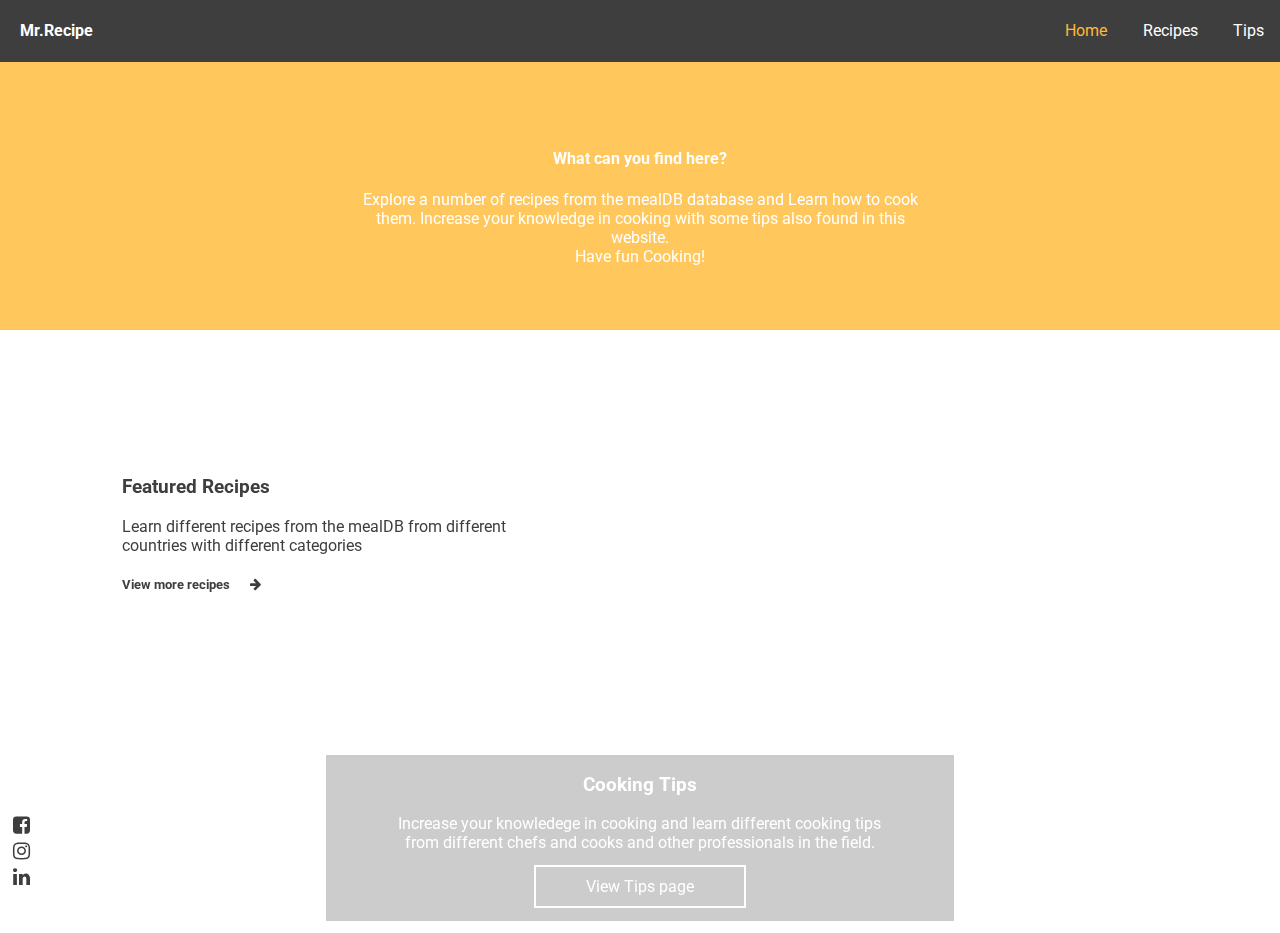
<file: index.html>
<!DOCTYPE html>
<html lang="en" dir="ltr">
  <head>
    <meta charset="utf-8">
    <meta http-equiv="Content-Type" content="text/html; charset=UTF-8">
    <meta http-equiv="X-UA-Compatible" content="IE=edge,chrome=1">
    <meta name="viewport" content="width=device-width, initial-scale=1.0, maximum-scale=1.0, user-scalable=0">
    <title>Home</title>
    <link rel="stylesheet" href="./css/styles.min.css">
    <link href="https://cdnjs.cloudflare.com/ajax/libs/font-awesome/4.3.0/css/font-awesome.css" rel="stylesheet"  type='text/css'>
    <script src="https://ajax.googleapis.com/ajax/libs/jquery/3.5.1/jquery.min.js"></script>
    <script src="https://unpkg.com/aos@2.3.1/dist/aos.js"></script>
    <link href="https://unpkg.com/aos@2.3.1/dist/aos.css" rel="stylesheet">
</head>
  <body>
    <header class="nav-head">
      <div class="logo">
        <h4>Mr.Recipe</h4>
      </div>

      <nav>
        <ul>
           <li><a href="#" class="active navi">Home</a></li>
           <li><a href="recipelist.html" class="navi">Recipes</a></li>
           <li><a href="tipslist.html"  class="navi">Tips</a></li>
           <li class="burg">
             <div class="unhide">
                <li><a class=" burger"><i class="fa fa-bars burger "></i></a></li>
              <div class=" align-r dropContent">
                <li><a href="#" class="active ">Home</a></li>
                <li><a href="recipelist.html" class="">Recipes</a></li>
                <li><a href="tipslist.html"  class="">Tips</a></li>
                <li><a href="https://www.facebook.com/rey.ondap.77"><i class="fa fa-facebook-square"></i></a>
                    <a href="https://www.instagram.com/onda_plor/"><i class="fa fa-instagram"></i></a>
                    <a href="https://www.linkedin.com/in/rey-louis-ondap-7282991ba"><i class="fa fa-linkedin"></i></a></li>
              </div>

             </div>
           </li>
        </ul>
      </nav>
    </header>

    <div class="welcome">
      <h4 data-aos="zoom-in">What can you find here?</h4>
      <p data-aos="zoom-in">Explore a number of recipes from the mealDB database and Learn
         how to cook them. Increase your knowledge in cooking with some tips also
       found in this website. <br />Have fun Cooking!</p>
    </div>

    <main id="prev">


      <section class="recipes flex">

        <header class="title" data-aos="fade-left">
            <h3>Featured Recipes</h3>
            <p>Learn different recipes from the mealDB from different countries with different categories</p>
            <h5 class="view"><a href="recipelist.html">View more recipes<i class="fa fa-arrow-right" aria-hidden="true"></i></a></h5>
        </header>

        <article class="flex  container">

        </article>

      </section>

    </main>

    <section class="tips tips-bg1 flex flex-jc-ce ">

      <div class="flex flex-ai-ce flex-jc-ce w-50 backG" >
        <section class="flex flex-jc-ce text-wht flex-ai-ce flex-flx-col" data-aos="flip-left">
          <h3 class="align-c ">Cooking Tips</h3>
          <p class="align-c w-80">Increase your knowledege in cooking and learn different
             cooking tips from different chefs and cooks and other professionals
             in the field.</p>
          <a href="tipslist.html" class="btn btn-bg-tp">View Tips page</a>
        </section>
      </div>

    </section>
    <!-- The Modal -->
    <div id="myModal" class="modal">

      <!-- Modal content -->
      <div class="modal-content">
        <section class="main-desc flex flex-flx-col flex-jc-e">
          <header class="flex w-100">
            <h1 id="name">Name of Recipe</h1>
            <p class="close">&times;</p>
          </header>
        </section>

        <article class="ingredients flex flex-flx-col">
          <h4 class="head" id="ingredients">Ingredients</h4>
          <div class="flex">
            <div class="flex flex-flx-col ingredient">

            </div>
            <div class="flex flex-flx-col measurement">

            </div>
          </div>
        </article>

        <article class="procedure flex flex-flx-col">
          <h4 class="head" >Procedure</h4>
          <p id="procedure"></p>
        </article>

        <article class="procedure flex flex-flx-col">
          <h4 class="head" >Youtube Link and Source</h4>
          <a id="yt" href="" class="links">Youtube Link</a>
          <a id="source" href="" class="links">Recipe Source</a>
        </article>
      </div>

    </div>

    <aside>
      <div class="side-content flex flex-jc-e flex-flx-col">
        <a href="https://www.facebook.com/rey.ondap.77"><i class="fa fa-facebook-square"></i></a>
        <a href="https://www.instagram.com/onda_plor/"><i class="fa fa-instagram"></i></a>
        <a href="https://www.linkedin.com/in/rey-louis-ondap-7282991ba"><i class="fa fa-linkedin"></i></a>
      </div>
    </aside>

    <script type="text/javascript" src="./js/var.js"></script>
    <script type="text/javascript" src="./js/index.js"></script>

  </body>
</html>
</file>
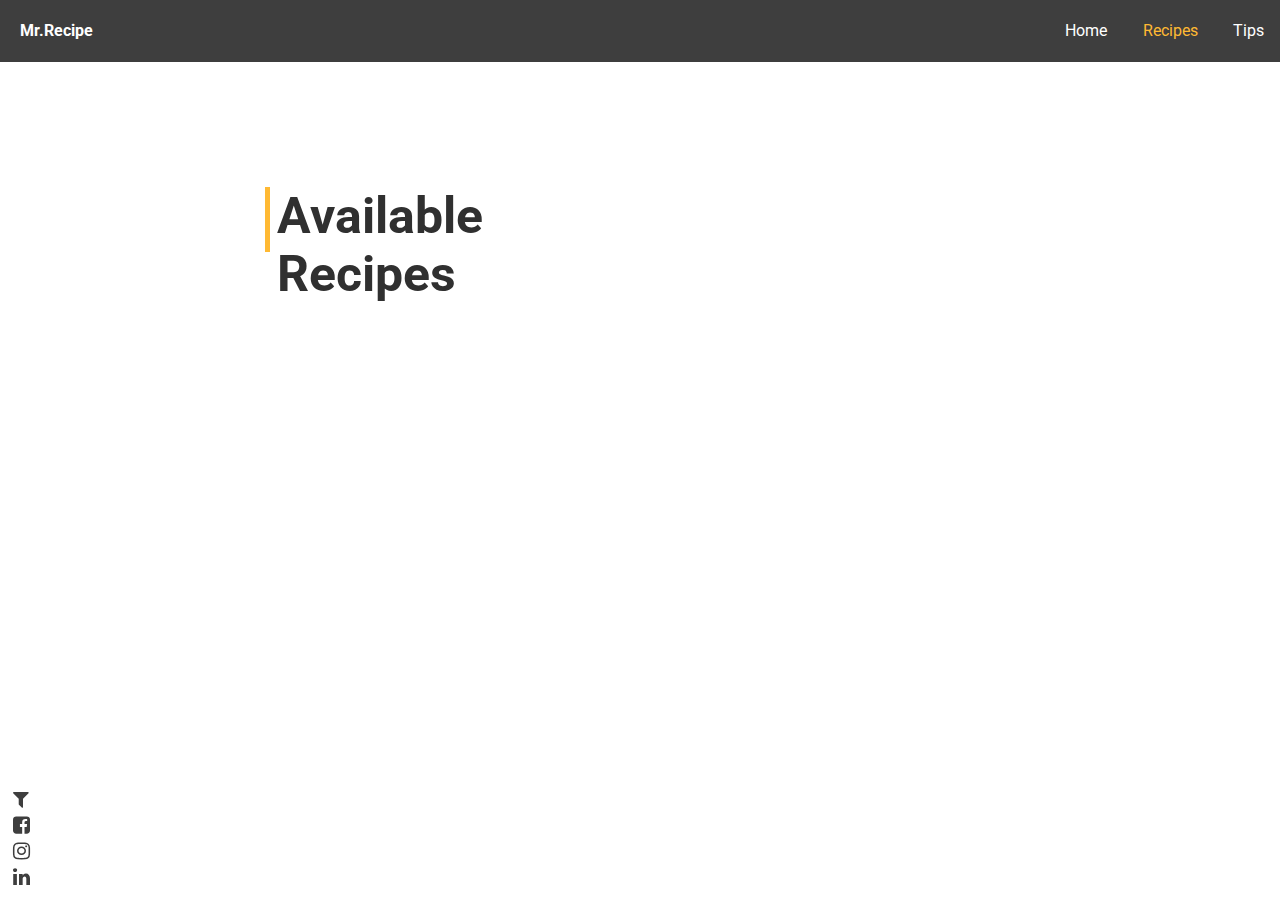
<file: recipelist.html>
<!DOCTYPE html>
<html lang="en" dir="ltr">
  <head>
    <meta charset="utf-8">
    <meta http-equiv="Content-Type" content="text/html; charset=UTF-8">
    <meta http-equiv="X-UA-Compatible" content="IE=edge,chrome=1">
    <meta name="viewport" content="width=device-width, initial-scale=1.0, maximum-scale=1.0, user-scalable=0">
    <title>Recipes</title>
    <link rel="stylesheet" href="./css/styles.min.css">
    <link href="https://cdnjs.cloudflare.com/ajax/libs/font-awesome/4.3.0/css/font-awesome.css" rel="stylesheet"  type='text/css'>
    <script src="https://ajax.googleapis.com/ajax/libs/jquery/3.5.1/jquery.min.js"></script>
    <script src="https://unpkg.com/aos@2.3.1/dist/aos.js"></script>
    <link href="https://unpkg.com/aos@2.3.1/dist/aos.css" rel="stylesheet">
</head>
  <body class="recipeListPage">
    <header class="nav-head">
      <div class="logo">
        <h4>Mr.Recipe</h4>
      </div>

      <nav>
        <ul>
           <li><a href="index.html" class="navi">Home</a></li>
           <li><a href="#" class="active navi">Recipes</a></li>
           <li><a href="tipslist.html"  class="navi">Tips</a></li>
           <li class="burg">
             <div class="unhide">
               <li class="botFilt"><a id="filter" ><i class="fa fa-filter dropFilt hide"></i></a></li>
                <li><a class=" burger"><i class="fa fa-bars burger "></i></a></li>
              <div class=" align-r dropContent">
                <li><a href="index.html" class="">Home</a></li>
                <li><a href="recipelist.html" class="active">Recipes</a></li>
                <li><a href="tipslist.html"  class="">Tips</a></li>
                <li class="flex flex-flx-row"><a href="https://www.facebook.com/rey.ondap.77"><i class="fa fa-facebook-square"></i></a>
                    <a href="https://www.instagram.com/onda_plor/"><i class="fa fa-instagram"></i></a>
                    <a href="https://www.linkedin.com/in/rey-louis-ondap-7282991ba"><i class="fa fa-linkedin"></i></a></li>
              </div>
              <div class="align-r filtCat sortCont" >

              </div>
             </div>
           </li>
        </ul>
      </nav>
    </header>

    <!-- The Modal -->
    <div id="myModal" class="modal">

      <!-- Modal content -->
      <div class="modal-content">
        <section class="main-desc flex flex-flx-col flex-jc-e">
          <header class="flex w-100">
            <h1 id="name">Name of Recipe</h1>
            <p class="close">&times;</p>
          </header>
        </section>

        <article class="ingredients flex flex-flx-col">
          <h4 class="head" id="ingredients">Ingredients</h4>
          <div class="flex">
            <div class="flex flex-flx-col ingredient">

            </div>
            <div class="flex flex-flx-col measurement mrg-l-5">

            </div>
          </div>
        </article>

        <article class="procedure flex flex-flx-col">
          <h4 class="head" >Procedure</h4>
          <p id="procedure"></p>
        </article>

        <article class="procedure flex flex-flx-col">
          <h4 class="head" >Youtube Link and Source</h4>
          <a id="yt" href="" class="links">Youtube Link</a>
          <a id="source" href="" class="links">Recipe Source</a>
        </article>
      </div>

    </div>

    <main class="recipe-main">
      <section class="flex flex-jc-ce mrg" id="test">
        <article class="grid grid-tmp-col grid-gap">
          <div class="title-recipe" onclick="click()" data-aos="zoom-in-left">
            <h1>Available Recipes</h1>
          </div>

        </article>
      </section>
    </main>



    <aside>
      <div class="side-nav">
        <header>
          <h4>Sort Recipes</h4>
        </header>
        <ul class="sortCont">
        </ul>
      </div>

      <div class="side-content flex flex-jc-e flex-flx-col">
        <a id="filter" ><i class="fa fa-filter filt"></i></a>
        <a href="https://www.facebook.com/rey.ondap.77"><i class="fa fa-facebook-square"></i></a>
        <a href="https://www.instagram.com/onda_plor/"><i class="fa fa-instagram"></i></a>
        <a href="https://www.linkedin.com/in/rey-louis-ondap-7282991ba"><i class="fa fa-linkedin"></i></a>
      </div>
    </aside>

    <script type="text/javascript" src="./js/var.js"></script>
    <script type="text/javascript" src="./js/index.js"></script>

  </body>
</html>
</file>
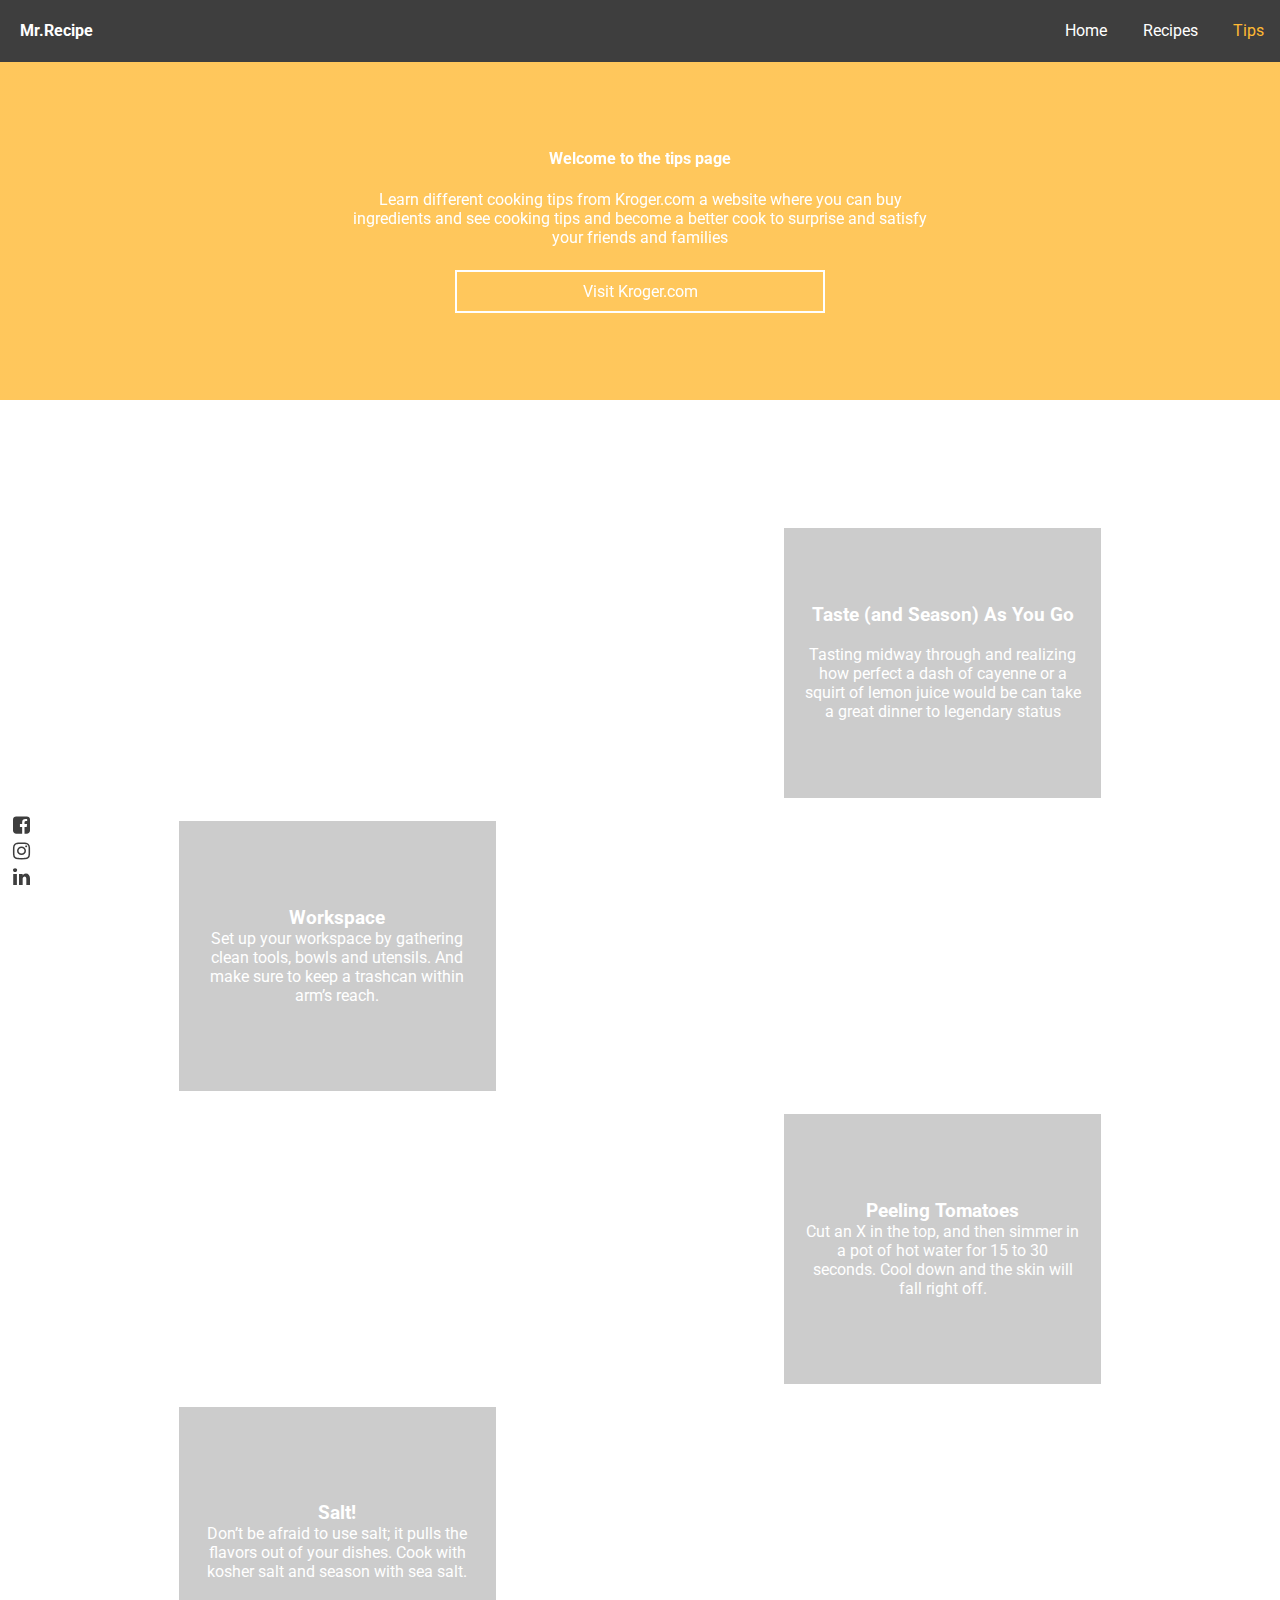
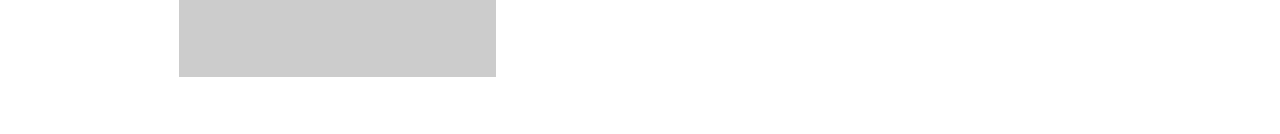
<file: tipslist.html>
<!DOCTYPE html>
<html lang="en" dir="ltr">
  <head>
    <meta charset="utf-8">
    <meta http-equiv="Content-Type" content="text/html; charset=UTF-8">
    <meta http-equiv="X-UA-Compatible" content="IE=edge,chrome=1">
    <meta name="viewport" content="width=device-width, initial-scale=1.0, maximum-scale=1.0, user-scalable=0">
    <title>Tips</title>
    <link rel="stylesheet" href="./css/styles.min.css">
    <link href="https://cdnjs.cloudflare.com/ajax/libs/font-awesome/4.3.0/css/font-awesome.css" rel="stylesheet"  type='text/css'>
    <script src="https://ajax.googleapis.com/ajax/libs/jquery/3.5.1/jquery.min.js"></script>
    <script src="https://unpkg.com/aos@2.3.1/dist/aos.js"></script>
    <link href="https://unpkg.com/aos@2.3.1/dist/aos.css" rel="stylesheet">
</head>
  <body>
    <header class="nav-head">
      <div class="logo">
        <h4>Mr.Recipe</h4>
      </div>

      <nav>
        <ul>
           <li><a href="index.html" class="navi">Home</a></li>
           <li><a href="recipelist.html" class="navi">Recipes</a></li>
           <li><a href="#"  class="active navi">Tips</a></li>
           <li class="burg">
             <div class="unhide">
                <li><a class=" burger"><i class="fa fa-bars burger "></i></a></li>
              <div class=" align-r dropContent">
                <li><a href="index.html" class="">Home</a></li>
                <li><a href="recipelist.html" class="">Recipes</a></li>
                <li><a href="tipslist.html"  class="active">Tips</a></li>
                <li><a href="https://www.facebook.com/rey.ondap.77"><i class="fa fa-facebook-square"></i></a>
                    <a href="https://www.instagram.com/onda_plor/"><i class="fa fa-instagram"></i></a>
                    <a href="https://www.linkedin.com/in/rey-louis-ondap-7282991ba"><i class="fa fa-linkedin"></i></a></li>
              </div>

             </div>
           </li>
        </ul>
      </nav>
    </header>

    <div class="welcome">
      <h4 data-aos="zoom-in">Welcome to the tips page</h4>
      <p data-aos="zoom-in">Learn different cooking tips from Kroger.com a website where you can buy ingredients and see cooking tips and become
      a better cook to surprise and satisfy your friends and families</p>
      <a class="btn btn-bg-tp" data-aos="zoom-in" href="https://www.kroger.com/food-tips/cooking-skills/101-simple-cooking-tips">Visit Kroger.com</a>
    </div>

    <main class="recipe-main mrg-0">
      <section class="flex flex-jc-ce flex-ai-ce flex-flx-col mrg ">

          <div class="flex flex-jc-e tipcont tipcont-bg2 w-80" style="margin-bottom:2%">
            <article class="flex flex-flx-col flex-jc-ce flex-ai-ce tip w-30">
              <h3 class="align-c tipIn">Taste (and Season) As You Go</h3><br/>
              <p class="align-c tipIn">Tasting midway through and realizing how perfect a dash of cayenne or a squirt of lemon juice would be can take a great dinner to legendary status</p>

            </article>
          </div>

          <div class="flex flex-jc-st tipcont tipcont-bg3 w-80" style="margin-bottom:2%">
            <article class="flex flex-flx-col flex-jc-ce flex-ai-ce tip w-30">
              <h3 class="align-c tipIn">Workspace</h3>
              <p class="align-c tipIn">Set up your workspace by gathering clean tools, bowls and utensils. And make sure to keep a trashcan within arm’s reach.</p>
            </article>
          </div>

          <div class="flex flex-jc-e tipcont tipcont-bg4 w-80" style="margin-bottom:2%">
            <article class="flex flex-flx-col flex-jc-ce flex-ai-ce tip w-30">
              <h3 class="align-c tipIn">Peeling Tomatoes</h3>
              <p class="align-c tipIn">Cut an X in the top, and then simmer in a pot of hot water for 15 to 30 seconds. Cool down and the skin will fall right off.</p>
            </article>
          </div>

          <div class="flex flex-jc-st tipcont tipcont-bg1 w-80" style="margin-bottom:2%">
            <article class="flex flex-flx-col flex-jc-ce flex-ai-ce tip w-30">
              <h3 class="align-c tipIn">Salt!</h3>
              <p class="align-c tipIn">Don’t be afraid to use salt; it pulls the flavors out of your dishes. Cook with kosher salt and season with sea salt.</p>
            </article>
          </div>

      </section>
    </main>

    <aside>
      <div class="side-content flex flex-jc-e flex-flx-col">
        <a href="https://www.facebook.com/rey.ondap.77"><i class="fa fa-facebook-square"></i></a>
        <a href="https://www.instagram.com/onda_plor/"><i class="fa fa-instagram"></i></a>
        <a href="https://www.linkedin.com/in/rey-louis-ondap-7282991ba"><i class="fa fa-linkedin"></i></a>
      </div>
    </aside>

    <script type="text/javascript" src="./js/var.js"></script>
    <script type="text/javascript" src="./js/index.js"></script>
</body>
</html>
</file>
<file: css/styles.min.css>
@import url("https://fonts.googleapis.com/css2?family=Akaya+Telivigala&display=swap");@import url("https://fonts.googleapis.com/css2?family=Roboto:wght@400;500&display=swap");@import url("https://fonts.googleapis.com/css2?family=Roboto:wght@300;400&display=swap");@import url("https://fonts.googleapis.com/css2?family=Akaya+Telivigala&display=swap");@import url("https://fonts.googleapis.com/css2?family=Roboto:wght@400;500&display=swap");@import url("https://fonts.googleapis.com/css2?family=Roboto:wght@300;400&display=swap");@import url("https://fonts.googleapis.com/css2?family=Akaya+Telivigala&display=swap");@import url("https://fonts.googleapis.com/css2?family=Roboto:wght@400;500&display=swap");@import url("https://fonts.googleapis.com/css2?family=Roboto:wght@300;400&display=swap");@import url("https://fonts.googleapis.com/css2?family=Akaya+Telivigala&display=swap");@import url("https://fonts.googleapis.com/css2?family=Roboto:wght@400;500&display=swap");@import url("https://fonts.googleapis.com/css2?family=Roboto:wght@300;400&display=swap");@import url("https://fonts.googleapis.com/css2?family=Akaya+Telivigala&display=swap");@import url("https://fonts.googleapis.com/css2?family=Roboto:wght@400;500&display=swap");@import url("https://fonts.googleapis.com/css2?family=Roboto:wght@300;400&display=swap");@import url("https://fonts.googleapis.com/css2?family=Roboto:wght@400;500&display=swap");main,.recipe-card{display:flex;flex-direction:column}main{margin:5%;margin-top:10% !important}main .recipes{margin-left:5%}main .tips{margin-top:10%}main header{color:#3e3e3e}main header .view:hover{color:#ffb933;cursor:pointer}main article{width:100%;margin-left:5%}main article img{width:100%;height:180px}main article h4{font-weight:bold}main article h5,main article p{text-align:center}.recipe-main article{width:70%;margin-left:0}.recipe-main article .recipe-card{width:100% !important}.recipe-main article .title-recipe{display:flex;padding-left:11%;align-items:center}.recipe-main article .title-recipe h1{width:50%;height:35%;font-size:50px;border-left:5px solid #ffb933;padding-left:3%;color:#303030}.full{background-image:url("https://images.unsplash.com/photo-1493770348161-369560ae357d?ixid=MXwxMjA3fDB8MHxwaG90by1wYWdlfHx8fGVufDB8fHw%3D&ixlib=rb-1.2.1&auto=format&fit=crop&w=750&q=80");background-size:cover;background-repeat:no-repeat;color:white;height:100vh}.full p{text-align:left;margin:2%}.full .message{padding:20px;width:50%}.full .content{margin-right:0;margin-bottom:0}.full .pop{height:20%}.full .main-desc{text-align:center}.full .main-desc p{text-align:center}.full .main-desc a{border:2px solid white;width:30%;padding:5px;margin:1%}.full .main-desc a:hover{background-color:white;color:#3e3e3e}.full aside a{color:white}main article{margin-left:auto}.head{text-decoration:underline;color:white}@media screen and (max-width: 800px){.tip{width:100% !important}nav{margin-right:8%}.navi{display:none}.burger,#filter,.dropFilt,.botFilt,.burg{display:block !important}.welcome{margin-top:6% !important}.welcome p{width:100% !important}.welcome a{width:50% !important}.recipes{flex-direction:column}.recipes .title{text-align:center}.recipes .container{flex-wrap:wrap !important;justify-content:center;align-items:center;width:100%}.recipes .container .recipe-card{width:250px !important;margin-bottom:5%;margin-left:15px !important}.recipes .container .recipe-card img{width:100% !important;height:100% !important;object-fit:cover}.backG{width:100% !important}.backG .btn{width:50% !important}.modal-content{width:80% !important;height:100vh;overflow:scroll}.grid-gap{grid-row-gap:20px !important;grid-column-gap:20px !important}aside{display:none}.desc{width:52%}}@media (min-width: 480px) and (max-width: 800px){nav{margin-right:5% !important}nav .dropContent,nav .filtCat,nav .sortCont{right:4% !important}}@media screen and (max-width: 480px){.recipe-main{margin:0 !important;margin-top:10% !important}.recipe-main section{padding-top:20px}.recipe-main .recipe-card{margin-left:0 !important}.recipes{margin-left:0 !important}}@media screen and (min-width: 1915px){#prev .recipe-card{width:300px !important}#prev .recipe-card img{width:100%;height:100%;object-fit:cover}h1{font-size:42px !important;border-left:0 !important}.grid{display:grid}.grid-tmp-col{grid-template-columns:repeat(auto-fill, minmax(300px, 1fr)) !important}.grid img{height:100% !important;width:100% !important;object-fit:cover}nav ul{margin-right:0 !important}aside i{font-size:32px !important}h5,a{font-family:"Roboto",sans-serif;font-weight:300;font-size:18px !important}p{font-size:20px !important}h4{font-size:24px !important}h3{font-size:28px !important}}@media screen and (min-width: 2560px){aside i{font-size:34px !important}h5,a{font-family:"Roboto",sans-serif;font-weight:300}p,h5,a{font-size:28px !important}h4{font-size:32px !important}h3{font-size:34px !important}}body,ul,li,main.full,p{margin:0;padding:0;border:0;font-size:100%;font-family:"Roboto",sans-serif}html{scrollbar-width:thin;scroll-behavior:smooth}html ::-webkit-scrollbar{width:10px}.active{color:#ffb933}.bg{background-color:rgba(0,0,0,0.5);margin:1%}.burger,.burg,.unhide,.dropContent,.botFilt,.sortCont{display:none}.welcome{margin-top:0;display:flex;flex-direction:column;justify-content:center;align-items:center;padding:5%;padding-top:10%;color:white;min-height:100%;background:linear-gradient(0deg, rgba(255,185,51,0.8), rgba(255,185,51,0.8)),url(https://images.unsplash.com/photo-1498837167922-ddd27525d352?ixid=MXwxMjA3fDB8MHxwaG90by1wYWdlfHx8fGVufDB8fHw%3D&ixlib=rb-1.2.1&auto=format&fit=crop&w=750&q=80);background-size:cover}.welcome h4,.welcome p{text-align:center}.welcome p{width:50%}a{color:inherit;text-decoration:none}.hide{display:none}.w-100{width:100% !important}.w-80{width:80%}.w-60{width:60%}.w-50{width:50%}.w-40{width:40% !important}.w-30{width:30% !important}.flex{display:flex}.flex-jc-ce{justify-content:center}.flex-jc-e{justify-content:flex-end}.flex-jc-st{justify-content:flex-start}.flex-jc-sa{justify-content:space-around}.flex-jc-sb{justify-content:space-between}.flex-ai-e{align-items:flex-end}.flex-ai-ce{align-items:center}.flex-flx-col{flex-direction:column}.flex-flx-row{flex-direction:row}.links:hover{text-decoration:underline}.text-wht{color:white}.text-blk{color:#3e3e3e}.text-ylw{color:#ffb933}.btn{padding:10px;margin:2%;width:30%;text-align:center}.btn-bg-tp{background:transparent;color:white;border:2px solid white;transition:0.5s}.btn-bg-tp:hover{background:white;color:#3e3e3e}.grid{display:grid}.grid-tmp-col{grid-template-columns:repeat(auto-fill, minmax(200px, 1fr))}.grid-gap{grid-row-gap:20px;grid-column-gap:20px}.grid-gap img{width:100%;height:100%;object-fit:cover}.mrg{margin-bottom:3%}.mrg-0{margin-bottom:0 !important}.mrg-l-5{margin-left:5% !important}.recipe-card{color:white;overflow:hidden;margin-left:20px;width:200px}.recipe-card img{transition:transform .5s ease;z-index:0}.recipe-card .text{z-index:3;background-color:#ffb933;transition:0.3s}.recipe-card .text .desc,.recipe-card .text .descrip{display:none;transition:all 1s ease-in;position:relative}.recipe-card:hover{cursor:pointer}.recipe-card:hover img{transform:scale(1.5)}.recipe-card:hover .text{background-color:#ffca33}.recipe-card:hover .desc,.recipe-card:hover .descrip{display:flex;justify-content:center;padding:20px;position:absolute;width:16%;background-color:#ffb933}.recipe-card:hover .descrip{width:12%}.fa-arrow-right,.fa-search{margin-left:5%}.fa-search:hover{cursor:pointer;color:#ffb933}ul p{margin-bottom:10%}li{list-style:none}.filtCat{overflow:scroll;height:100vh}.filtCat li:hover{cursor:pointer}.nav-head{display:flex;align-items:center;width:100%;padding-left:20px;padding-right:20px;background-color:#3e3e3e;color:white;top:0;position:fixed;z-index:10}.nav-head .search{background-color:transparent;border:1px solid #ffb933;border-radius:20px;padding:5px;color:white;margin-left:3%}.nav-head .logo h4{font-family:"Roboto",sans-serif !important}.nav-head nav{width:100%}.nav-head ul{display:flex;align-items:center;margin-left:20px;justify-content:flex-end}.nav-head ul li{margin-left:3%}.nav-head ul li a{font-family:"Roboto",sans-serif}.nav-head ul li a:hover{color:#ffb933}aside{position:fixed;left:0;bottom:1%;width:3%;margin-left:1%}aside .side-nav{color:#3e3e3e;display:none;position:fixed;z-index:1;bottom:20%;left:10px;overflow-x:hidden;padding:8px 0}aside .side-nav a{font-size:16px}aside .side-content{height:100%}aside a{width:5%;color:#3e3e3e;font-size:20px;margin-bottom:5%}aside a:hover{color:#ffb933;cursor:pointer}.align-r{text-align:right !important}.align-l{text-align:left !important}.align-c{text-align:center !important}.backG{background-color:rgba(0,0,0,0.2)}.tips{padding:1%;margin-top:10%;background:url("https://images.unsplash.com/photo-1476224203421-9ac39bcb3327?ixid=MXwxMjA3fDB8MHxwaG90by1wYWdlfHx8fGVufDB8fHw%3D&ixlib=rb-1.2.1&auto=format&fit=crop&w=750&q=80");background-repeat:no-repeat;background-size:cover}.tipcont{height:30vh}.tipcont-bg1{background-image:url("https://images.unsplash.com/photo-1512621776951-a57141f2eefd?ixid=MXwxMjA3fDB8MHxwaG90by1wYWdlfHx8fGVufDB8fHw%3D&ixlib=rb-1.2.1&auto=format&fit=crop&w=750&q=80");background-size:cover;background-repeat:no-repeat}.tipcont-bg2{background-image:url("https://images.unsplash.com/photo-1482049016688-2d3e1b311543?ixid=MXwxMjA3fDB8MHxwaG90by1wYWdlfHx8fGVufDB8fHw%3D&ixlib=rb-1.2.1&auto=format&fit=crop&w=353&q=80");background-size:cover;background-repeat:no-repeat}.tipcont-bg3{background-image:url("https://images.unsplash.com/photo-1504674900247-0877df9cc836?ixid=MXwxMjA3fDB8MHxwaG90by1wYWdlfHx8fGVufDB8fHw%3D&ixlib=rb-1.2.1&auto=format&fit=crop&w=750&q=80");background-size:cover;background-repeat:no-repeat}.tipcont-bg4{background-image:url("https://images.unsplash.com/photo-1476224203421-9ac39bcb3327?ixid=MXwxMjA3fDB8MHxwaG90by1wYWdlfHx8fGVufDB8fHw%3D&ixlib=rb-1.2.1&auto=format&fit=crop&w=750&q=80");background-size:cover;background-repeat:no-repeat}.tipcont .tip{background-color:rgba(0,0,0,0.2);color:white;padding:20px}.tipcont .tip h3{margin:0}.tipcont .tip h3,.tipcont .tip p{text-align:right}.modal{display:none;position:fixed;z-index:1;left:0;top:0;width:100%;height:100%;overflow:auto;background-color:#000;background-color:rgba(0,0,0,0.4);z-index:99}.modal-content{background-color:white;color:#3e3e3e;margin:15% auto;padding:20px;border:1px solid #888;width:30%;animation-name:animatetop;animation-duration:0.4s}.modal-content header{margin:0 !important;padding:0 !important}.modal-content p{text-align:left;margin:2%;margin-left:auto}.modal-content .ing{margin-left:2% !important}.modal-content .meas{margin-left:0 !important}.modal-content .message{padding:20px;width:50%}.modal-content .content{margin-right:0;margin-bottom:0}.modal-content .pop{height:20%}.modal-content .main-desc{text-align:left}.modal-content .main-desc p{text-align:left}.modal-content .main-desc a{border:2px solid white;width:30%;padding:5px;margin:1%}.modal-content .main-desc a:hover{background-color:white;color:#3e3e3e}.modal-content article h4{color:#3e3e3e}@keyframes animatetop{from{top:-300px;opacity:0}to{top:0;opacity:1}}.close{color:#3e3e3e;float:right;font-size:28px;font-weight:bold}.close:hover,.close:focus{color:#ffb933;text-decoration:none;cursor:pointer}.burgNav{margin-right:0 !important}.dropContent,.filtCat{width:100%;background-color:#3e3e3e;position:absolute;top:100%;right:8%;box-shadow:0px 8px 16px 0px rgba(0,0,0,0.2)}.dropContent li,.filtCat li{box-shadow:0px 0px 5px 0px rgba(0,0,0,0.1);padding:12px 16px;text-decoration:none;display:flex;flex-direction:column;text-align:right}
</file>
